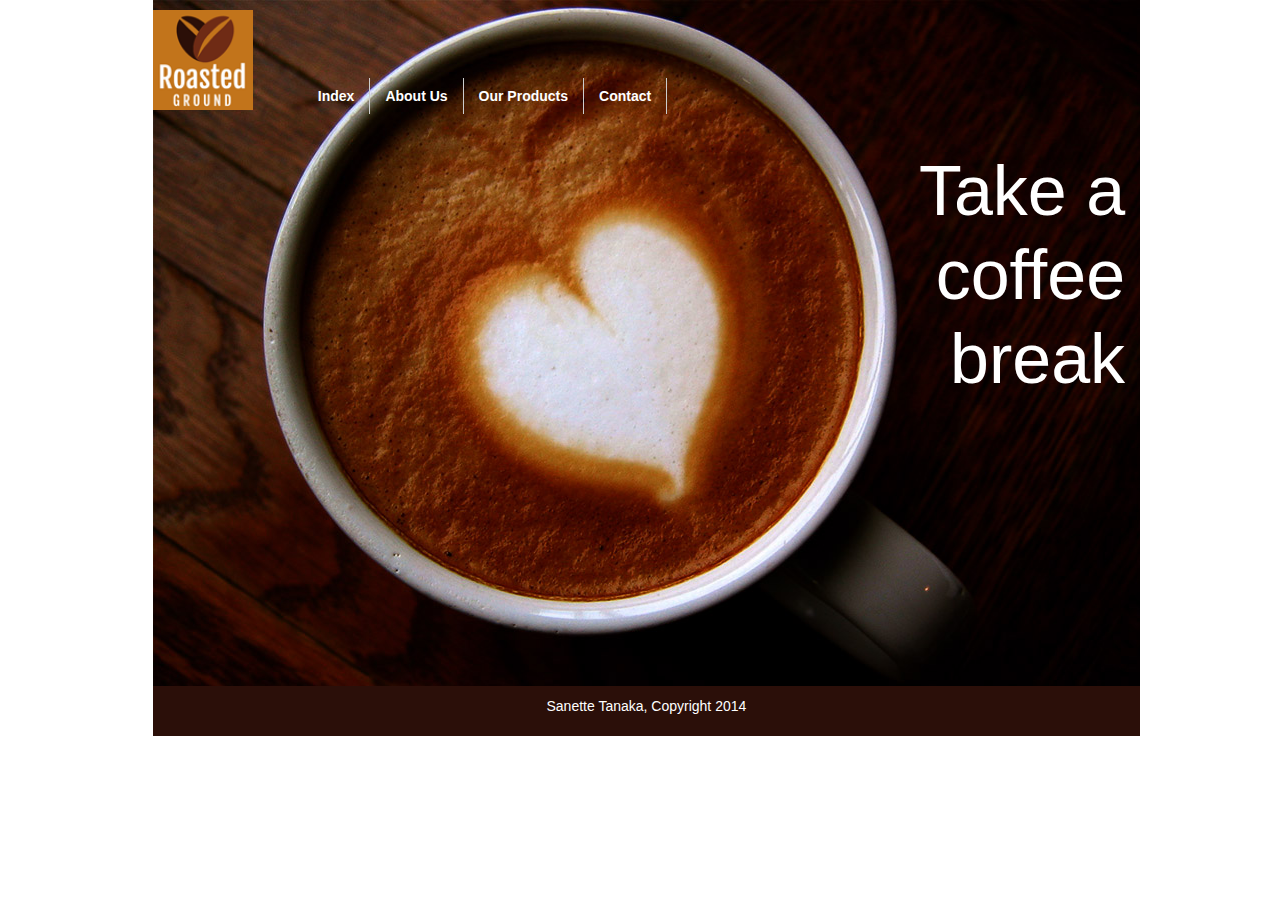
<file: index.html>
<!doctype html>

<html>
<head>
	<meta http-equiv="Content-Type" content="text/html; charset=utf-8"/>
	<title>Roasted Ground</title>
	<link rel="stylesheet" href="onepcssgrid.css"/>
  <link rel="stylesheet" href="bootstrap.css"/>
	<link rel="stylesheet" href="style.css"/>
  <script src="products.js"></script>
</head>
<body>
<div class="onepcssgrid-1000">
<div id="main"> 
<!-- begin first row, navigation bar -->
   <div class="onerow">
		<div class="col12 last">
      <div id="navbar">
        <a class="logo" href="index.html"></a>
        <ul id="nav" class="index">
          <li><a href="contact.html">Contact</a></li>
          <li><a href="products.html">Our Products</a></li>
          <li><a href="about.html">About Us</a></li>
          <li><a href="index.html">Index</a></li>
      </ul>
      </div><!--end #navbar  -->
      <div id="content">
        <h1>Take a coffee break</h1>
        <br/>
        <br/>
        <br/>
        <br/>
        <br/>
        <br/>
        <br/>
        <br/>
        <br/>
        <br/>
        <br/>
        <br/>                       
      </div> <!-- end #content -->
    </div><!-- end .col12 -->
	</div><!-- end .onerow -->
<!-- begin second row, footer-->
  <div class="onerow">
    <div class="col12 last" id="footer">
      <p>Sanette Tanaka, Copyright 2014</p>
    </div><!-- end .col12 -->
  </div><!-- end .onerow -->
</div> <!-- end #main -->
</div><!-- end .onepcssgrid-1200 -->
</body>
</html>
</file>
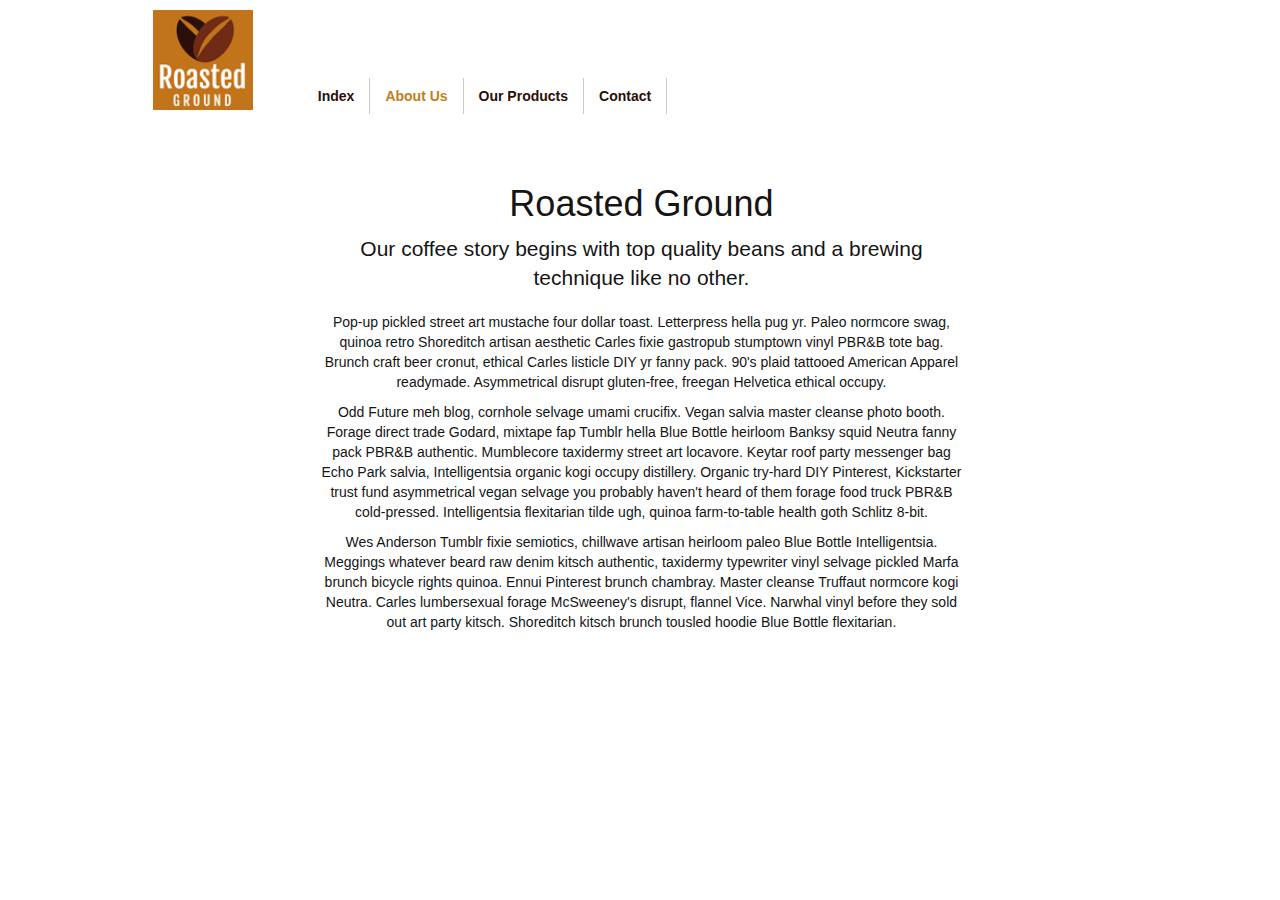
<file: about.html>
<!doctype html>
<html>
<head>
	<meta http-equiv="Content-Type" content="text/html; charset=utf-8"/>
	<title>Roasted Ground</title>
	<link rel="stylesheet" href="onepcssgrid.css"/>
  <link rel="stylesheet" href="bootstrap.css"/>
	<link rel="stylesheet" href="style.css"/>
</head>
<body onload>
<div class="onepcssgrid-1000">
<!-- begin first row, navigation bar -->
  <div class="onerow">
	  <div class="col12 last">
      <div id="navbar">
        <a class="logo" href="index.html"></a>
        <ul id="nav" class="rest">
          <li><a href="contact.html">Contact</a></li>
          <li><a href="products.html">Our Products</a></li>
          <li><a href="about.html" class="current">About Us</a></li>
          <li><a href="index.html">Index</a></li>
        </ul>
      </div><!--end #navbar  -->
    </div><!--end .col12 -->
	</div><!-- end .onerow -->  
<!-- begin second row, main content-->
  <div class="onerow">
    <div class="col2"></div><!-- buffer column -->
    <div class="col8">
      <h1>Roasted Ground</h1>
      <p class="lead">
        Our coffee story begins with top quality beans and a brewing technique like no other.
      </p>
      <p>  
        Pop-up pickled street art mustache four dollar toast. Letterpress hella pug yr. Paleo normcore swag, quinoa retro Shoreditch artisan aesthetic Carles fixie gastropub stumptown vinyl PBR&B tote bag. Brunch craft beer cronut, ethical Carles listicle DIY yr fanny pack. 90's plaid tattooed American Apparel readymade. Asymmetrical disrupt gluten-free, freegan Helvetica ethical occupy.
      </p>
      <p>
        Odd Future meh blog, cornhole selvage umami crucifix. Vegan salvia master cleanse photo booth. Forage direct trade Godard, mixtape fap Tumblr hella Blue Bottle heirloom Banksy squid Neutra fanny pack PBR&B authentic. Mumblecore taxidermy street art locavore. Keytar roof party messenger bag Echo Park salvia, Intelligentsia organic kogi occupy distillery. Organic try-hard DIY Pinterest, Kickstarter trust fund asymmetrical vegan selvage you probably haven't heard of them forage food truck PBR&B cold-pressed. Intelligentsia flexitarian tilde ugh, quinoa farm-to-table health goth Schlitz 8-bit.
      </p>
      <p>
      Wes Anderson Tumblr fixie semiotics, chillwave artisan heirloom paleo Blue Bottle Intelligentsia. Meggings whatever beard raw denim kitsch authentic, taxidermy typewriter vinyl selvage pickled Marfa brunch bicycle rights quinoa. Ennui Pinterest brunch chambray. Master cleanse Truffaut normcore kogi Neutra. Carles lumbersexual forage McSweeney's disrupt, flannel Vice. Narwhal vinyl before they sold out art party kitsch. Shoreditch kitsch brunch tousled hoodie Blue Bottle flexitarian.
      </p>
    </div><!-- end .col8 -->
  <div class="col2"></div><!-- buffer column -->
  </div><!-- end .onerow -->
</div> <!-- end .onepcssgrid-1200 -->
</body>
</html>
</file>
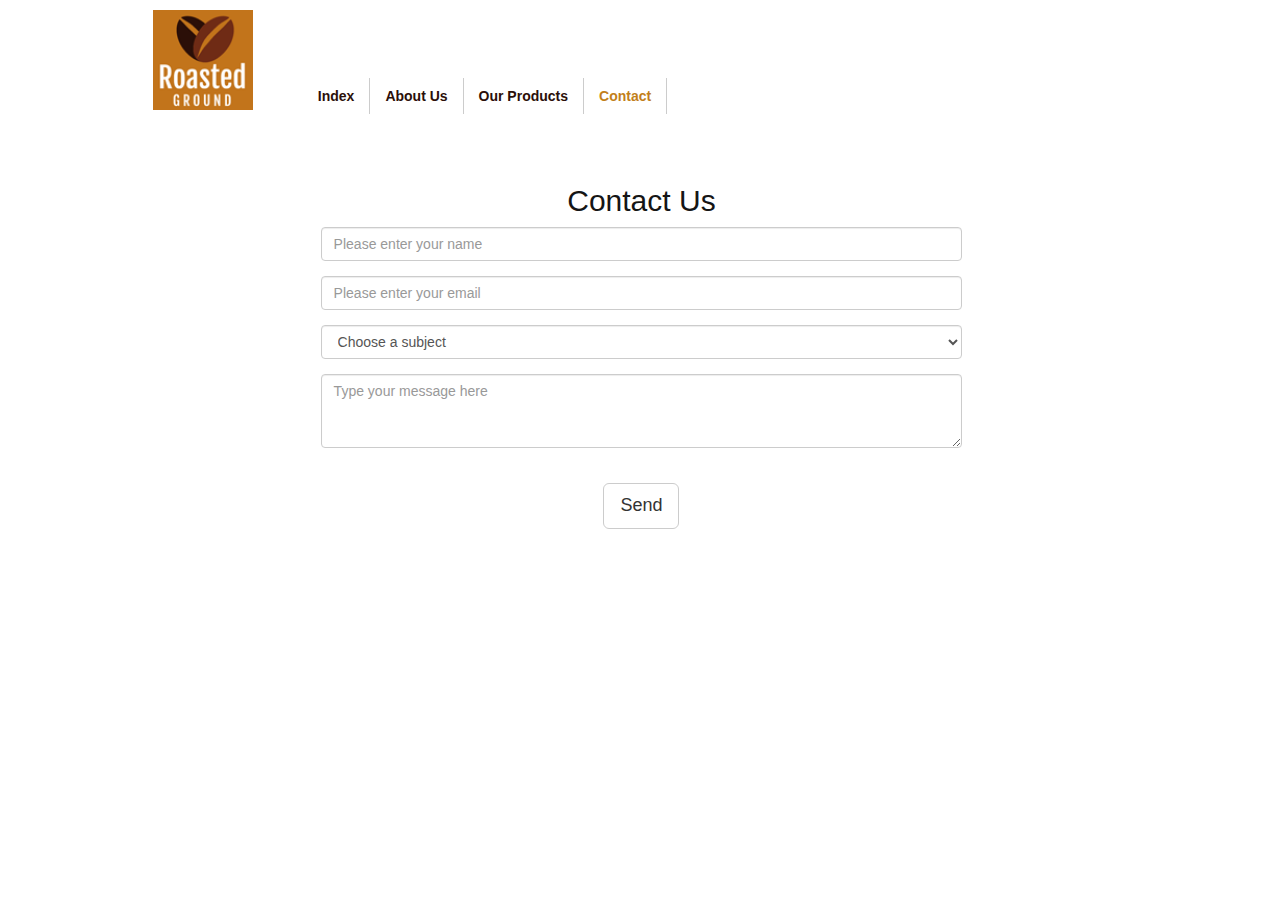
<file: contact.html>
<!doctype html>
<html>
<head>
	<meta http-equiv="Content-Type" content="text/html; charset=utf-8"/>
	<title>Roasted Ground</title>
	<link rel="stylesheet" href="onepcssgrid.css"/>
  <link rel="stylesheet" href="bootstrap.css"/>
   <link rel="stylesheet" href="style.css"/>
   <script src="http://ajax.googleapis.com/ajax/libs/jquery/1.11.1/jquery.min.js"></script>
   <script src="contact.js"></script>
</head>
<body onload>
<div class="onepcssgrid-1000">
<!-- begin first row, navigation bar -->
  <div class="onerow">
	  <div class="col12 last">
      <div id="navbar">
        <a class="logo" href="index.html"></a>
        <ul id="nav" class="rest">
          <li><a href="contact.html" class="current">Contact</a></li>
          <li><a href="products.html">Our Products</a></li>
          <li><a href="about.html">About Us</a></li>
          <li><a href="index.html">Index</a></li>
        </ul>
      </div><!--end #navbar -->
    </div><!--end .col12 -->
	</div><!-- end .onerow -->
<!-- begin second row, main content-->
  <div class="onerow">
    <div class="col2"></div><!-- buffer column -->
    <div class="col8">
      <h2>Contact Us</h2>
      <!-- begin form-->
      <div id="form">
        <form name role="form">
        <!-- get name-->
          <div class="form-group">
            <input type="text" class="form-control" id="inputName" placeholder="Please enter your name" onblur="validateName();"></input>
            <div id="name_error" class="error" display="none"></div>        
          </div>
        <!-- get email-->            
          <div class="form-group">
            <input type="email" class="form-control" id="inputEmail" placeholder="Please enter your email" onblur="validateEmail();"></input>
            <div id="email_error" class="error" display="none"></div>        
          </div>
        <!-- get subject-->            
          <div class="form-group">
            <select id="inputSubject" class="form-control" onclick="validateInput();">
                <option value="Choose a Subject">Choose a subject</option>
                <option value="Your Order">Your Order</option>
                <option value="Coffee Products">Coffee Products</option>
                <option value="Suggestion">Suggestion</option>
                <option value="Website or Mobile App">Website or Mobile App</option>
                <option value="All Other Inquiries">All Other Inquiries</option>
            </select>
          </div>
        <!-- get message-->     
          <div class="form-group">
            <textarea id="inputMessage" class="form-control" rows="3" onfocus="validateInput();" placeholder="Type your message here"></textarea>
            <div id="sendError" class="error" display="none"></div>  
            <div id="sent" class="sent" display="none"></div>      
          </div>
          <!-- Break for legibility -->        
          <br/>  
          <!-- send message-->   
          <div class="form-group">
            <button type="button" class="btn btn-default btn-lg" onclick="validateFields();">Send</button>
          </div>
     </form>
    </div><!-- end #form -->
  </div><!-- end col8 -->
  <div class="col2"></div><!-- buffer column -->
</div><!-- end .onerow -->
</div> <!-- end .onepcssgrid-1200 -->
</body>
</html>
</file>
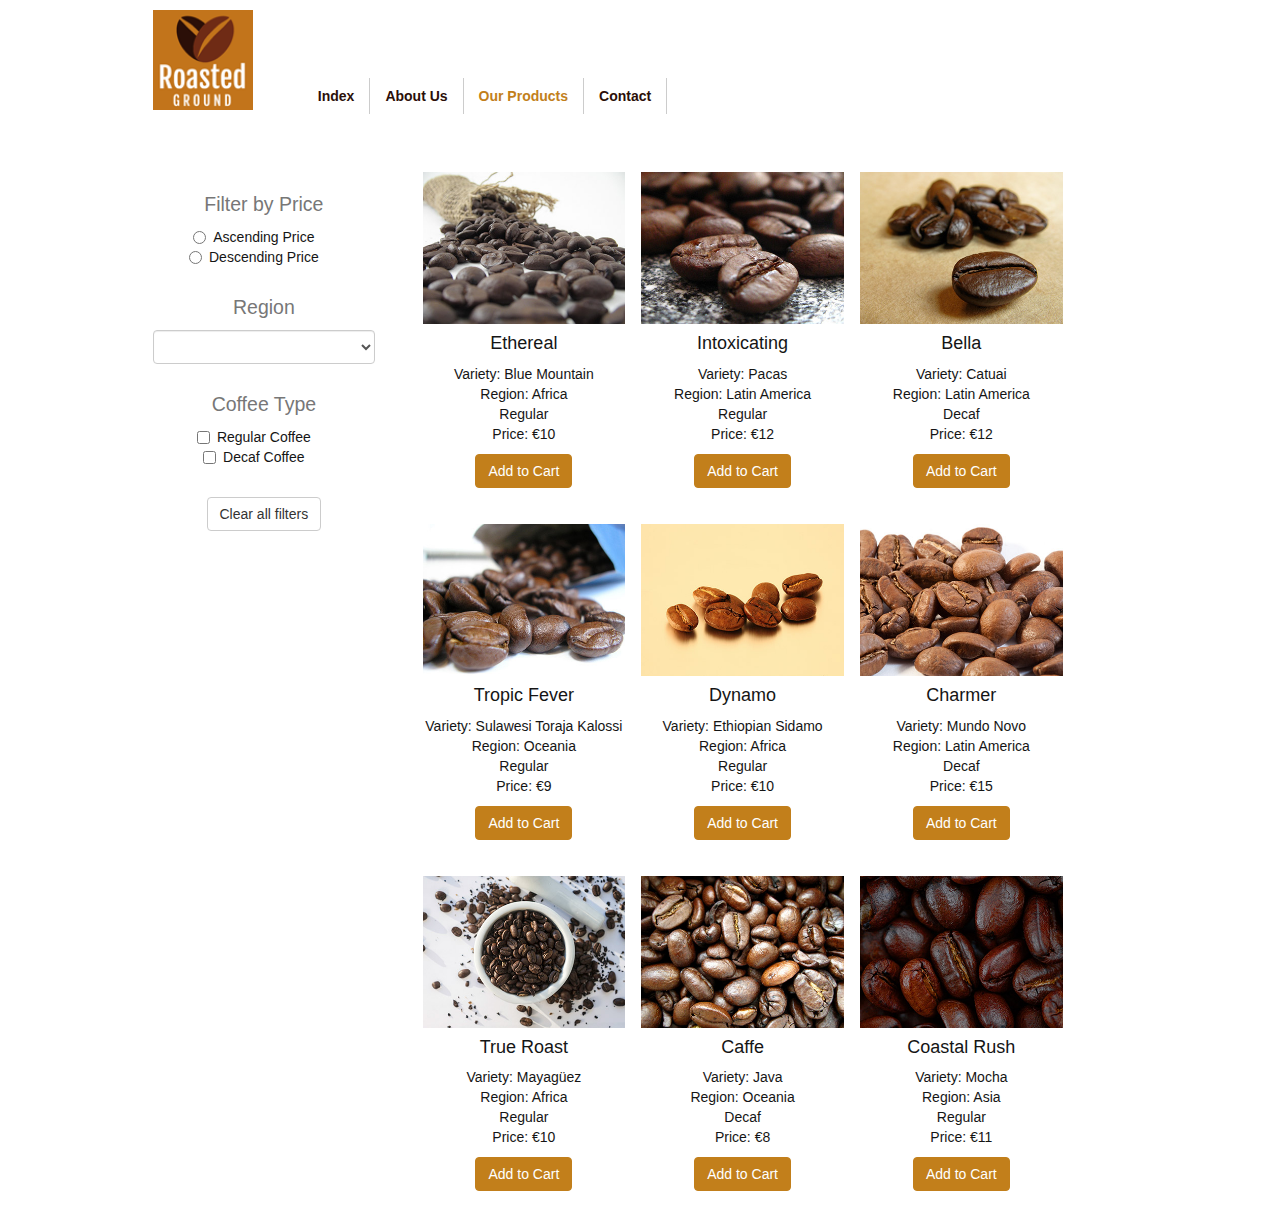
<file: products.html>
<!doctype html>
<html>
<head>
	<meta http-equiv="Content-Type" content="text/html; charset=utf-8"/>
	<title>Roasted Ground</title>
	<link rel="stylesheet" href="onepcssgrid.css"/>
  <link rel="stylesheet" href="bootstrap.css"/>
  <script src="products.js"></script>
  <script src="javascript.js"></script>
  <link rel="stylesheet" href="style.css"/>
</head>
<body onload="main();">
<div class="onepcssgrid-1000">
<!-- begin first row, navigation bar -->
  <div class="onerow">
	  <div class="col12 last">
      <div id="navbar">
        <a class="logo" href="index.html"></a>
        <ul id="nav" class="rest">
          <li><a href="contact.html">Contact</a></li>
          <li><a href="products.html" class="current">Our Products</a></li>
          <li><a href="about.html">About Us</a></li>
          <li><a href="index.html">Index</a></li>
        </ul> 
      </div><!--end #navbar -->
    </div><!--end .col12 -->
  </div><!-- end .onerow -->
<!-- begin second row, filters -->
  <div class="onerow">
    <div class="col3">
<!-- Price Filter -->         
      <h2><small>Filter by Price</small></h2>
        <div class="radio">
          <form action="" onclick="filter();">
            <input id="priceAscend" type="radio" name="price" value="priceAscend">Ascending Price</input>
            <!-- Break for legibility -->        
            <br/>
            <input id="priceDescend" type="radio" name="price" value="priceDescend">Descending Price</input>
          </form> 
        </div>   
<!-- Coffee Region Filter -->         
      <h2><small>Region</small></h2>
        <select id="regionDropdown" class="form-control" onchange="filter();">
          <option value=""></option>
          <option value="latinamerica">Latin America</option>
          <option value="africa">Africa</option>
          <option value="oceania">Oceania</option>
          <option value="asia">Asia</option>
        </select>
<!-- Coffee Type Filter -->  
      <h2><small>Coffee Type</small></h2>
        <div class="checkbox">
          <form onclick="filter();">
            <input id="regularCheckbox" type="checkbox" name="regular" value="regular">Regular Coffee</input>
            <!-- Break for legibility -->        
            <br/>
            <input id="decafCheckbox" type="checkbox" name="decaf" value="decaf">Decaf Coffee</input>
            <!-- Break for legibility -->        
            <br/>            
          </form>
        </div>
<!-- Clear All Button -->           
      <!-- Break for legibility -->        
      <br/>     
      <button class="btn btn-default" type="button" onclick="clearFilters();">Clear all filters</button>
    </div><!-- end .col3, filters -->
<!-- products -->
    <div class="col9 last">
      <div class="products">
       	<div id="coffee_products" class="productrow">
        </div><!-- end embedded .productrow  -->           
      </div>  <!-- end products --> 
    </div><!-- end .col9 -->
  </div><!-- end .onerow -->
</div> <!-- end .onepcssgrid-1200 -->
</body>
</html>
</file>
<file: onepcssgrid.css>
/* *********************************************************************************************************************
	One% CSS Grid - 12 Columns Fluid CSS Grid System

	Why One% ? Let’s count ...
		we have 12 columns (magic number divided by 2, 3, 4, 6)

		for 12 columns we need 11 margins

		so if we count margin 3%, then 3% * 11 margins = 33%

		and if we count width of 1 column 5.5%, than 5.5% * 12 columns = 66%

		in the end we have 33% + 66% = 99% aaand ???

		1% is still here so that's the name - One%

	2 starting options ? Let’s count a bit more ...
		1200px - perfectly fits 1280 screens
			12 columns
			margin 3% / 36px (full-width)
			col1 5.5% / 66px (full-width)

		1000px - perfectly fits 1024 screens
			12 columns
			margin 3% / 30px (full-width)
			col1 5.5% / 55px (full-width)
*/





/* *********************************************************************************************************************
 * Main container for all
 */
.onepcssgrid-1000, .onepcssgrid-1200 {
	margin: 0 auto;
	padding: 0 0 0 1%; /* THAT'S THE NAME ;) */
}

.onepcssgrid-1200 {
	max-width: 1220px;
}

.onepcssgrid-1000 {
	max-width: 1020px;
}

.onerow {
	clear: both;
	padding: 0 10px;
}

.productrow {
	clear: both;
	padding: 0 10px;
}




/* *********************************************************************************************************************
 * Common columns definitions
 */
.col1, .col2, .col3, .col4, .gal4, .col5, .col6, .col7, .col8, .col9, .col10, .col11, .col12 {
	float: left;
	margin: 0 3% 0 0;
}

.col1.last, .col2.last, .col3.last, .col4.last, .col5.last, .col6.last, .col7.last, .col8.last, .col9.last, .col10.last, .col11.last, .col12, .gal4 {
	margin: 0;
}

.col1 { width: 5.5%; }
.col2 { width: 14%; }
.col3 { width: 22.5%; }
.col4, .gal4 { width: 31%; }
.col5 { width: 39.5%; }
.col6 { width: 48%; }
.col7 { width: 56.5%; }
.col8 { width: 65%; }
.col9 { width: 73.5%; }
.col10 { width: 82%; }
.col11 { width: 90.5%; }
.col12 { width: 99%; margin: 0; }

.col1 img, .col2 img, .col3 img, .col4 img, .gal4 img, .col5 img, .col6 img, .col7 img, .col8 img, .col9 img, .col10 img, .col11 img, .col12 img {
	width: 100%;
	height: auto;
	display: block;
}





/* *********************************************************************************************************************
 * Disable padding left/right 10px if I'm 1024 or gibber - correct percentage math
 */
@media all and (min-width: 1024px) {
	.onepcssgrid-1000 {
		max-width: 1000px;
	}

	.onepcssgrid-1000 .onerow {
		padding: 0;
	}
}





/* *********************************************************************************************************************
 * Small devices
 */
@media all and (max-width: 768px) {
	.onerow, .productrow {
	}

	.col1, .col2, .col3, .col4, .gal4, .col5, .col6, .col7, .col8, .col9, .col10, .col11 {
		float: none;
		width: 99%;
	}
}
</file>
<file: style.css>
body {
	font-family: "Helvetica Neue",Helvetica,Arial,sans-serif;
	font-size: 14px;
	line-height: 1.42857143;
	color: #333;
}
.col1, .col2, .col3, .col4, .col5, .col6, .col7, .col8, .col9, .col10, .col11, .col12 {
	color: #151515;
	margin-bottom: 20px;
	text-align: center;
	padding: 10px 0 10px 0;
}
.gal4{
	color: #151515;
	margin-bottom: 20px;
	text-align: center;
	padding: 8px;
	display: none;
}
img {
	width:100%;
	max-width: 400px;
}
.navbar {
	display: inline-block;
}	
.logo {
	font-size: 18px;
	width: 100px;
	height: 100px;
	background: url("CoffeePhotos/coffee_logo3.png") no-repeat 100%;
	background-size: 100%;
	padding: 0;
	float: left;
}
/* Begin Navigation Bar Styling */
#nav {
  float: left;
  margin-top: 18px;
  padding: 50px 0 0 50px;
  list-style: none;
}
#nav li {
  float: right; 
}
#nav.index li a {
  display: block;
  padding: 8px 15px;
  text-decoration: none;
  font-weight: bold;
  color: #FFFFFF;
  border-right: 1px solid #ccc; 
}
#nav.index li a:hover {
  color:#2B0F09;
}
#nav.rest li a {
  display: block;
  padding: 8px 15px;
  text-decoration: none;
  font-weight: bold;
  color: #2B0F09;
  border-right: 1px solid #ccc; 
}
#nav.rest li a:hover {
  color:#c27f1b;
}
#nav.rest li a.current {
  color:#c27f1b;
}
/* End navigation bar styling. */
   
/*Begin main index.html styling*/
#main {
	background: url("CoffeePhotos/CoffeeHero/hero_image.jpg");
	background-repeat: no-repeat;
	height: 100%;
}   
#content {
	clear: both;
	padding: 5px 5px;
}
#content h1 {
	font-size: 70px;
	line-height: 1.2;
	padding: 0px 0px 0px 700px;
	color: #ffffff;
	text-align: right;
}
/* End main index.html styling. */

/*Begin contact.html styling*/
.error {
	float: left;
	color: red;
	font-size: .9em;
	line-height: 1.7em;
	font-style: italic;
	position: relative;
  	top: 15%;
	transform: translateY(-15%);
}
.sent {
	float: left;
	color: green;
	font-size: 1.5em;
	line-height: 1.7em;
	font-style: italic;
	position: relative;
  	top: 15%;
	transform: translateY(-15%);
}
/* End contact.html styling. */

#footer {
	background-color: #2B0F09;
	width: 100%;
	height: 50px;
	color: #ffffff;
}
</file>
